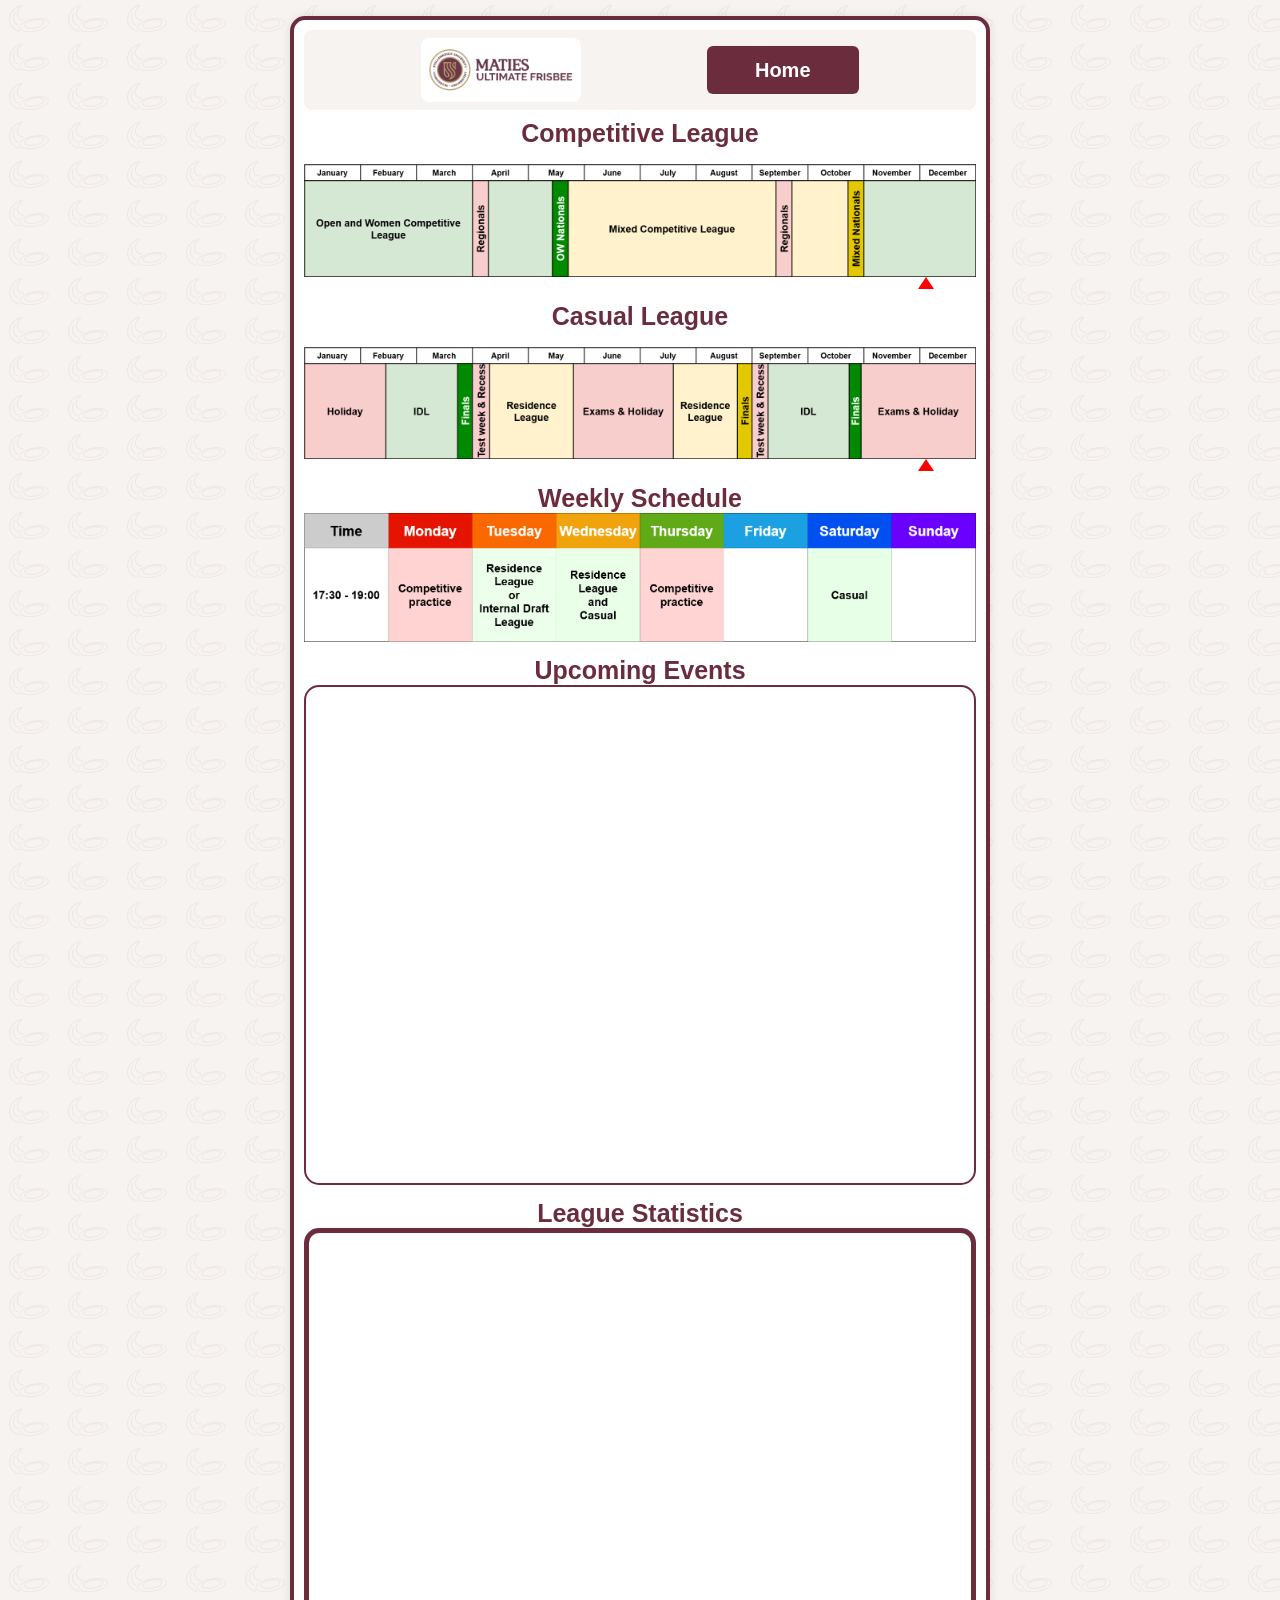
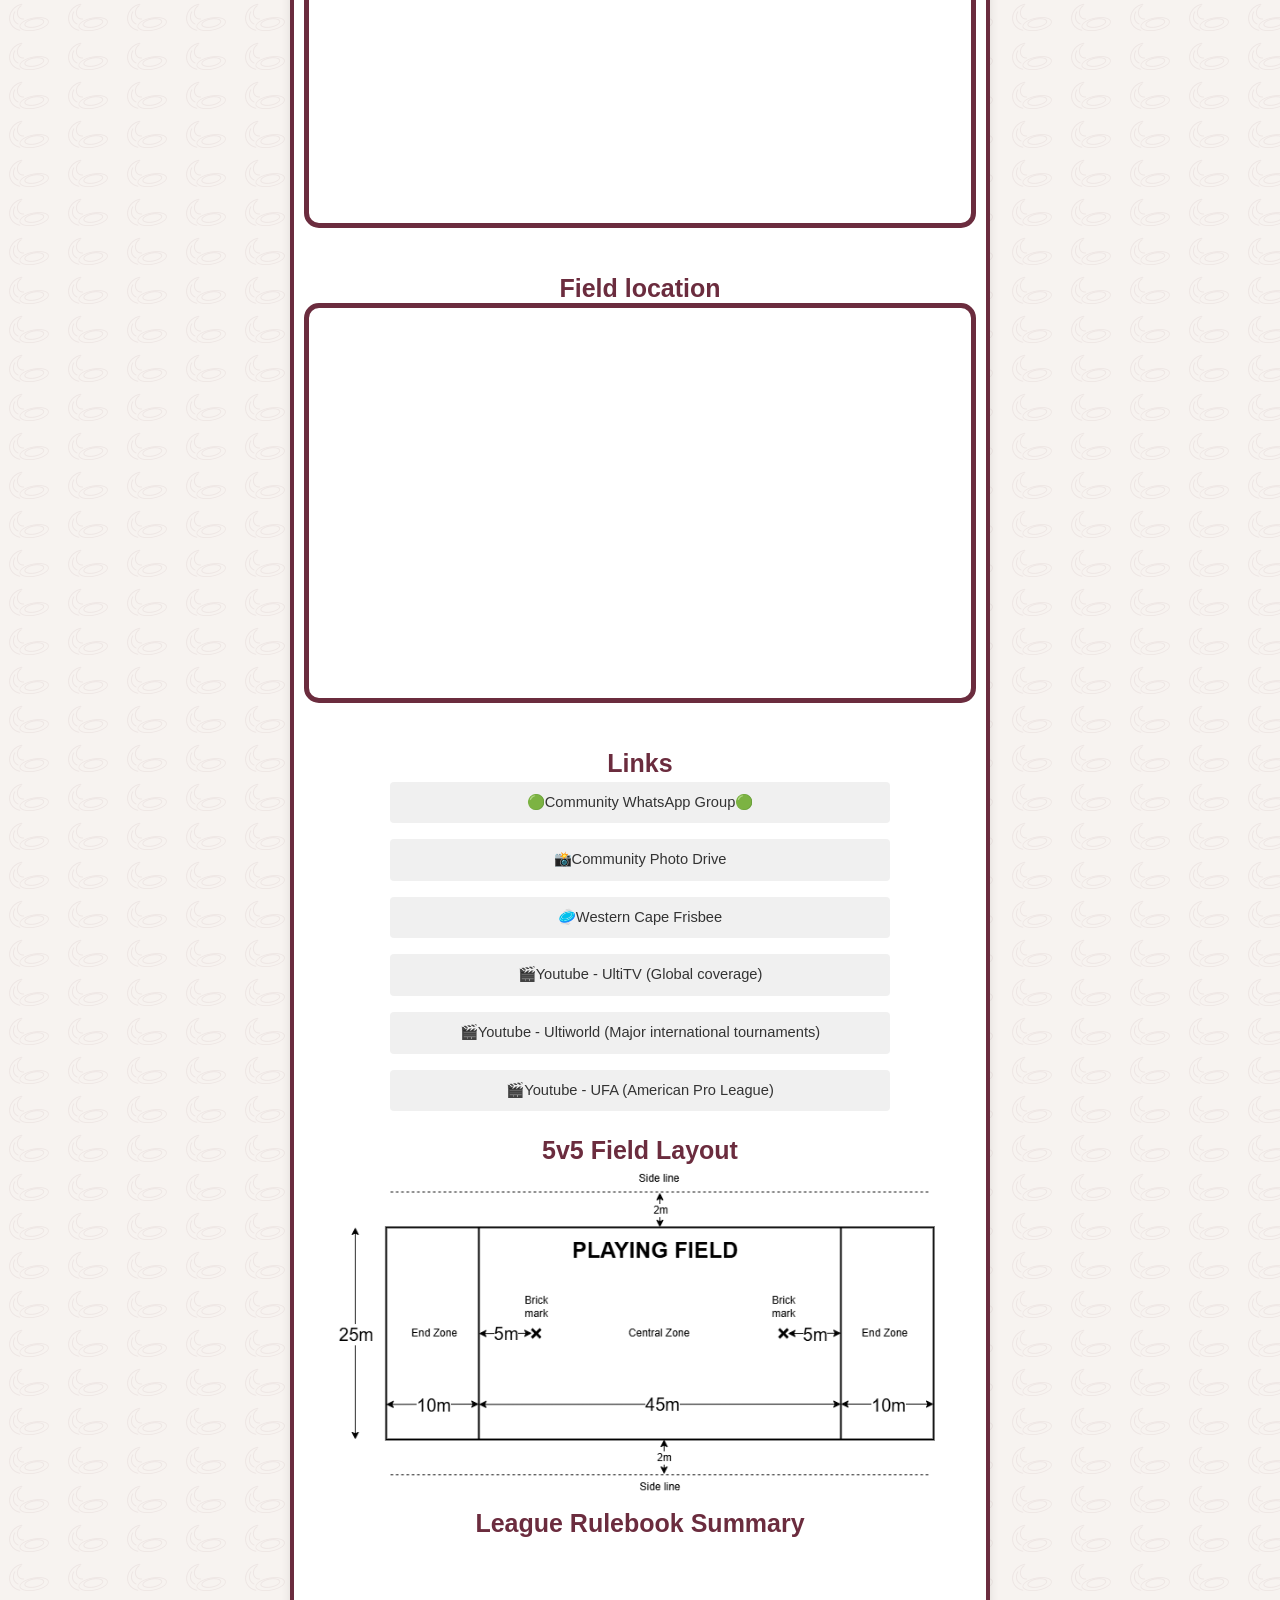
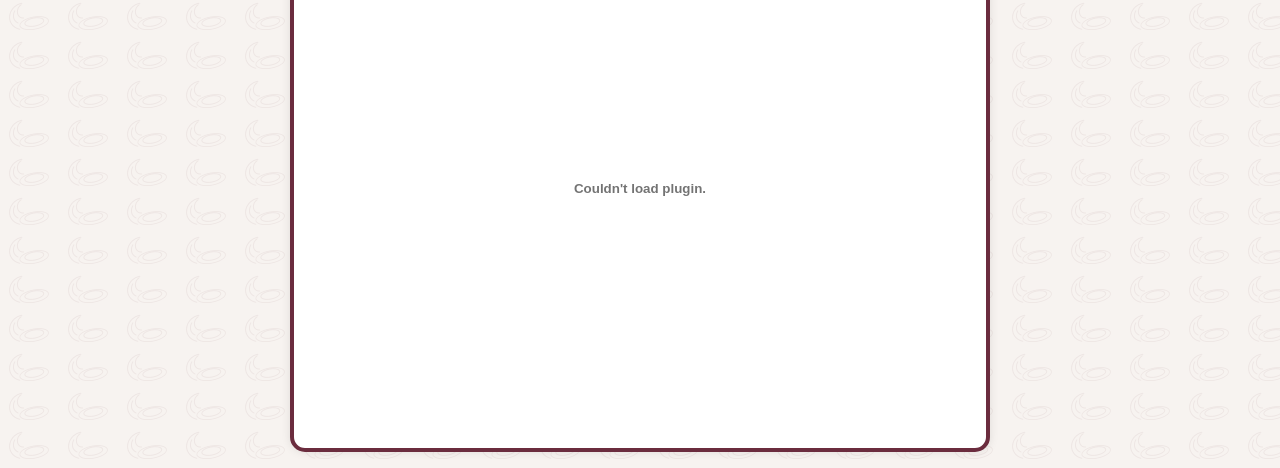
<file: about.html>
<!-- about.html -->
<!DOCTYPE html>
<html lang="en">

<head>
  <meta charset="UTF-8">
  <meta name="viewport" content="width=device-width, initial-scale=1">
  <title>Additional Information</title>
  <link rel="icon" href="page_icon.png" type="image/png">
  <link rel="stylesheet" href="assets/css/stylesOther.css">

  
</head>

<body>

  <main class="form-container">
  <header class="site-header">
    <img src="assets/images/SU Comm - Universal logo.jpg"
         alt="Maties Ultimate Frisbee"
         class="header-image">
    <a href="index.html" class="home-button">Home</a>

  </header>
    <h3>Competitive League</h3>
    <div class="progress-container">    
        <img src="assets/images/Competitive Year schedule.png" alt="Err" class="content-image">
        <div class="year-pointer"></div>
    </div>

    <h3> Casual League </h2>
    <div class="progress-container"> 
        <img src="assets/images/Casual Year schedule.png" alt="Err" class="content-image">
        <div class="year-pointer"></div>
    </div>

    <h3>Weekly Schedule</h3>
        <img src="assets/images/Weekly schedule.png" alt="Err" class="content-image">

    <h3>Upcoming Events</h3>
    <iframe src="https://calendar.google.com/calendar/embed?height=600&wkst=2&ctz=Africa%2FJohannesburg
    &showPrint=0&mode=AGENDA&hl=en_GB&src=ZTE4ZjM1Njg4Mjg0OWNiMDhiNzhmYTRjMzIyZDljYmNhYmViYzVmNDc2NzJjZmQ0ZTI3OGIzNTZmNGQ2ZTJiZkBncm91cC5jYWxlbmRhci5nb29nbGUuY29t&color=%23c0ca33"
          style="border:2px solid  rgb(107, 44, 62); width:100%; height:500px;border-radius: 15px;"
          frameborder="0"
          scrolling="no">
    </iframe>

   <h3>League Statistics</h3>
    <iframe src="https://docs.google.com/spreadsheets/d/e/2PACX-1vTyEccI-Zu4W0h7p06RIzw6_s7FEVGQprmhhPP9UPrYdl1V665BKpXbEqmnJahApepilVw5DD8-oCIT/pubhtml?gid=1213237122&amp;single=true&amp;widget=true&amp;headers=false"
      style="
            position: relative;
            width: 100%;
            overflow: hidden;
            border: 5px solid rgb(107, 44, 62);
            border-radius: 15px;
            margin-bottom: 2rem;
            height: 600px;
"
        frameborder="0"
        scrolling="yes">
    </iframe>

    <h3>Field location</h3>
    <iframe src="https://www.google.com/maps/embed?pb=!1m14!1m12!1m3!1d714.9500832170239!2d18.870066040067446!3d-33.941244801871605!2m3!1f0!2f0!3f0!3m2!1i1024!2i768!4f13.1!5e1!3m2!1sen!2sza!4v1755768868794!5m2!1sen!2sza" 
    allowfullscreen="" loading="lazy" referrerpolicy="no-referrer-when-downgrade"
    style="
            position: relative;
            width: 100%;
            overflow: hidden;
            border: 5px solid rgb(107, 44, 62);
            border-radius: 15px;
            margin-bottom: 2rem;
            height: 400px;
"
        frameborder="0"
        scrolling="yes">
    </iframe>
  </iframe>


    <h3>Links</h3>
    <title>Formatted Links List</title>

</head>
<body>

  <ul class="links-list">
    <li>
      <a href="https://chat.whatsapp.com/C05kGplx4pE0HbNpjQTZhQ"
         target="_blank"
         rel="noopener">
        🟢Community WhatsApp Group🟢
      </a>
    </li>

    <li>
      <a href="https://drive.google.com/drive/folders/1FGqBdP4_pTNh8-dmqMz9qa1jTg2XvaX3"
         target="_blank"
         rel="noopener">
        📸Community Photo Drive
      </a>
    </li>
    <li>
      <a href="https://www.capetownultimate.co.za/home"
         target="_blank"
         rel="noopener">
        🥏Western Cape Frisbee
      </a>
    </li>
    <li>
      <a href="https://www.youtube.com/@ULTIdotTV"
         target="_blank"
         rel="noopener">
        🎬Youtube - UltiTV (Global coverage)
      </a>
    </li> 
    <li>
      <a href="https://www.youtube.com/@ultiworld"
         target="_blank"
         rel="noopener">
        🎬Youtube - Ultiworld (Major international tournaments)
      </a>
    </li> 
    <li>
      <a href="https://www.youtube.com/@watchUFAtv"
         target="_blank"
         rel="noopener">
        🎬Youtube - UFA (American Pro League)
      </a>
    </li>
  </ul>

    <section class="image-container">
      <h3>5v5 Field Layout</h3>
      <img src="assets/images/Residence League - Field size_v2.png"
           alt="Residence League Field Size"
           class="responsive-image">
    </section>

  <section class="pdf-container">
    <h3>League Rulebook Summary</h3>
    <embed
      src="assets/docs/Rules-of-Ultimate - STB 5v5 edition (summary).pdf"
      type="application/pdf"
      class="responsive-pdf"
      title="League Handbook PDF">
  </section>
  </main>
</body>
<script defer src="assets/js/community.js"></script>

</html>
</file>
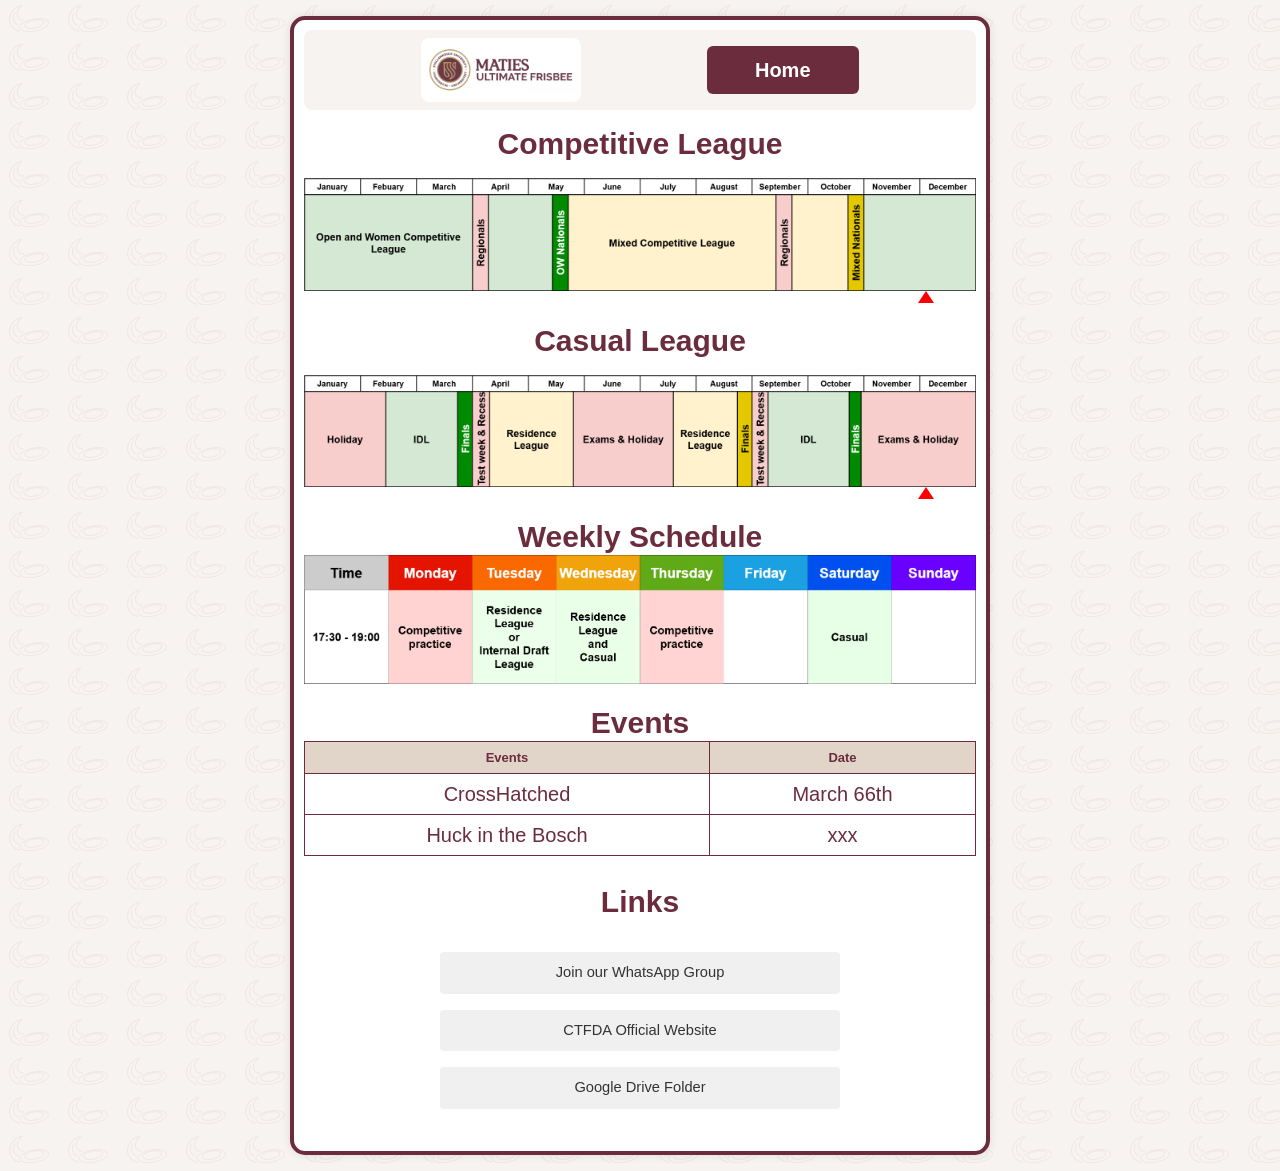
<file: community.html>
<!DOCTYPE html>
<html lang="en">

<head>
  <meta charset="UTF-8">
  <meta name="viewport" content="width=device-width, initial-scale=1">
  <title>Additional Information</title>
  <link rel="icon" href="page_icon.png" type="image/png">
  <link rel="stylesheet" href="assets/css/stylesOther.css">
</head>

<body>
  <main class="form-container">

    <header class="site-header">
    <img src="assets/images/SU Comm - Universal logo.jpg" alt="Maties Ultimate Frisbee" class="header-image">
    <a href="index.html" class="home-button">Home</a>
    </header>
    
      <h2>Competitive League</h2>
    <div class="progress-container">    
        <img src="assets/images/Competitive Year schedule.png" alt="Err" class="content-image">
        <div class="year-pointer"></div>
    </div>

    <h2> Casual League </h2>
    <div class="progress-container"> 
        <img src="assets/images/Casual Year schedule.png" alt="Err" class="content-image">
        <div class="year-pointer"></div>
    </div>

    <h2>
        Weekly Schedule
    </h2>
        <img src="assets/images/Weekly schedule.png" alt="Err" class="content-image">


    <h2>
        Events
    </h2>

    <table>
        <tr>
            <th>Events</th> <th>Date</th>    
        </tr>
        <tr>
            <td>CrossHatched</td>  <td>March 66th</td>
        </tr>
        <tr>
            <td>Huck in the Bosch</td>  <td>xxx</td>
        </tr>
    </table>



    <h2>
        Links
    </h2>

<title>Formatted Links List</title>
  <style>
    /* 1. Target your list with a class */
    .links-list {
      list-style: none;       /* remove bullets */
      padding: 0;             /* remove default inset */
      max-width: 400px;       /* optional: limit width */
      margin: 2rem auto;      /* center & add vertical space */
      font-family: Arial, sans-serif;
    }

    .links-list li {
      margin-bottom: 1rem;    /* space between items */
    }

    /* 2. Style the anchors */
    .links-list a {
      display: block;                     /* make full-width “buttons” */
      padding: 0.75rem 1rem;              /* inner spacing */
      background-color: #f0f0f0;          /* light grey background */
      color: #333;                        /* dark text */
      text-decoration: none;              /* remove underline */
      border-radius: 4px;                 /* round corners */
      transition: background-color 0.2s;  /* smooth hover */
    }

    .links-list a:hover {
      background-color: #e0e0e0;          /* a bit darker on hover */
    }
  </style>
</head>
<body>

  <ul class="links-list">
    <li>
      <a href="https://chat.whatsapp.com/C05kGplx4pE0HbNpjQTZhQ"
         target="_blank"
         rel="noopener">
        Join our WhatsApp Group
      </a>
    </li>
    <li>
      <a href="https://www.capetownultimate.co.za/home"
         target="_blank"
         rel="noopener">
        CTFDA Official Website
      </a>
    </li>
    <li>
      <a href="https://drive.google.com/drive/folders/1FGqBdP4_pTNh8-dmqMz9qa1jTg2XvaX3"
         target="_blank"
         rel="noopener">
        Google Drive Folder
      </a>
    </li>
  </ul>

  
  </main>
<script defer src="assets/js/community.js"></script>
</body> 
</html>
</file>
<file: assets/css/stylesOther.css>
/* Link to main CSS file */
@import url("styles.css");



/* Not sure - Body formatting */
body {
  font-family: Montserrat, Helvetica;
  background-color: var(--color-bg-main);
  background-image: url("../images/Disk_background.png");
  background-repeat: repeat;
  color: var(--color-brand);
  line-height: 1.2;
  padding: 1rem; /* breathing room on all sides */
}

/* ======================== */
/*      Main Container      */
/* ======================== */
.form-container {
  background: var(--color-bg-white);
  padding: 10px;
  border-radius: 15px;
  box-shadow: 0 0 10px var(--color-shadow);
  max-width: 700px;
  margin: auto;
  border: 4px solid var(--color-brand);
}

/* Hero: a Full width banner, like a header */
.hero {
  position: relative;
  height: 120px;
  background-color: var(--color-headings-bg);
  display: flex;
  align-items: center;
  justify-content: center;
  margin-bottom: 1.5rem;
}

.hero-overlay {
  background: rgba(0,0,0,0.6);
  padding: 1rem;
  border-radius: 8px;
  text-align: center;
}

.hero-logo {
  display: block;
  margin: 0 auto;
  width: 50%;           /* scales the image to 80% of the container */
  height: auto;         /* preserves the aspect ratio */
  max-width: 500px;     /* optional: prevents it from getting too large */
  border-radius: 8px;
}

.hero h1 {
  color: var(--color-bg-white);
  font-size: 1.6rem;
  line-height: 1.2;
  text-align: center;
}

/* Home page navigation grid */
.grid-nav {
  display: flex;
  flex-direction: column;
  gap: 1rem;
}

/* Home page navigation grid items */
.grid-item {
  display: block;
  width: 85%;
  max-width: 400pt;
  margin: 0 auto;
  padding: 1.2rem;
  background: var(--color-brand);
  color: var(--color-bg-white);
  text-decoration: none;
  text-align: center;
  font-weight: 600;
  border-radius: 6px;
}

/* Home page navigation grid items (specific for about page) */
.grid-item-about {
  display: block;
  width: 40%;
  margin: 0 auto;
  padding: 0.5rem;
  background: var(--color-brand);
  color: var(--color-bg-white);
  text-decoration: none;
  text-align: center;
  font-weight: 600;
  border-radius: 6px;
}

/* Hover effect for grid-item */
.grid-item:hover,
.grid-item:focus {
  background: #380b23;
  transform: translateY(-2px);
}

/* Footer at bottom, full-width */
.site-footer {
  background: var(--color-bg-white);
  color: var(--color-brand);
  text-align: center;
  padding: 0.75rem;
  font-size: 0.85rem;
  border-top: 1px solid var(--color-shadow);
  margin-top: 2rem;
}

/* PDF integration format */
.pdf-container embed {
  width: 95%;
  max-width: 500pt;
  margin: 0 auto;
  height: 500px;
  border: var(--color-brand);
  border-radius: 10pt;
  border-width: 6pt;
}

/* Slight enhancements at tablet sizes */
@media (min-width: 600px) {
  .hero {
    height: 240px;
  }
  .hero h1 {
    font-size: 2.2rem;
    text-align: center;
  }
  .container {
    padding: 0;
  }
}

/* — Make images & PDFs fluid — */
.responsive-image,
.responsive-pdf {
  width: 90%;
  max-width: 100%;
  height: auto;
  display: block;
  margin: 0 auto;
  border-radius: 5px;
}

.site-header{
  display: flex;
  justify-content: space-evenly;
  align-items: center;
  gap: 1rem;
  padding: 0.5rem 0.5rem;
  border-radius: 8px;
  background: var(--color-bg-main);
}

.site-title{
  display: flex;
  justify-content: space-evenly;
  align-items: center;
  padding: 0.25rem;
}

.header-image{
  height: 4rem;
  max-width: 100%;
  object-fit: contain;
  border-radius: 8px;
}

.content-image{
  max-width: 100%;
  object-fit: contain;
}

.home-button{
  display: inline-block;
  padding: 0.75rem 3rem;
  background: var(--color-brand,#6e3542);
  color: #fff;
  text-decoration: none;
  font-weight: 600;
  border-radius: 6px;
  white-space: nowrap;
}


/* ======================== */
/*       Utility Classes    */
/* ======================== */
.hidden {
  display: none;
}

.close-popup-btn {
  float: right;
  background: none;
  border: none;
  font-size: 20px;
  cursor: pointer;
}


/* ======================== */
/*   Logo & Title Section   */
/* ======================== */
.logo-title-container {
  display: flex;
  align-items: center;
  justify-content: center;
}

.logo {
  height: 80px;
  margin-right: 20px;
}

/* ======================== */
/*         Headings         */
/* ======================== */
h1 {
  text-align: center;
  color: var(--color-brand);
  font-size: 25px;
  padding-top: 1.25rem;
  padding-bottom: 1.25rem;
}

h2 {
  text-align: center;
  color: var(--color-brand);
  font-size: 30px;
  padding-top: 1rem;
}

h3 {
  text-align: center;
  color: var(--color-brand);
  font-size: 25px;
  padding-top: 0.5rem;
}

/* ======================== */
/*         Tables           */
/* ======================== */
table {
  width: 100%;
  border-collapse: collapse;
  margin-bottom: 12px;
}

td {
  border: 1px solid var(--color-brand);
  padding: 8px;
  text-align: center;
  background: var(--color-bg-white);
}

th {
  border: 1px solid var(--color-brand);
  background: var(--color-headings-bg);
  padding: 8px;
  color: var(--color-brand);
  font-size: 13px;
  text-align: center;
}

/* ======================== */
/*    Inputs & Selects      */
/* ======================== */
select,
textarea {
  width: 100%;
  padding: 8px;
  border: 1px solid var(--color-brand);
  border-radius: 4px;
  background: var(--color-bg-main);
  font-size: 14px;
}

select {
  width: 90%;
  border-radius: 8px;
}

/* ======================== */
/*         Buttons          */
/* ======================== */
input[type="button"],
.add-score {
  padding: 10px;
  background: var(--color-brand);
  color: #ffffff;
  border: none;
  border-radius: 15px;
  cursor: pointer;
  font-size: 12px;
  flex: 1;
}

input[type="button"]:hover,
.add-score:hover {
  background: #5a2435;
}

.taller-button {
  padding: 20px;
}

/* ======================== */
/*     Disabled Fields      */
/* ======================== */
.locked {
  background: var(--color-bg-white);
  pointer-events: none;
}

.progress-container {
  position: relative;
  max-width: 800px;    /* adjust to your bar’s width */
  margin: 1rem auto;
}
.progress-container img {
  display: block;
  width: 100%;
  height: auto;
}
.year-pointer {
  position: absolute;
  top: 100%;           /* sits just below the image */
  width: 0;
  height: 0;
  border-left: 8px solid transparent;
  border-right: 8px solid transparent;
  border-bottom: 12px solid red; /* points down */
  transform: translateX(-50%);
}

.content-image{
  max-width: 100%;
  object-fit: contain;
}

/* ======================== */
/*     Links list           */
/* ======================== */

.links-list {
  list-style: none;       /* remove bullets */
  font-size: 11pt;
  padding: 0;             /* remove default inset */
  max-width: 500px;       /* optional: limit width */
  margin: 0.25rem auto;      /* center & add vertical space */
  font-family: Arial, sans-serif;
}

.links-list li {
  margin-bottom: 1rem;    /* space between items */
}

.links-list a {
  display: block;                     /* make full-width “buttons” */
  padding: 0.75rem 1rem;              /* inner spacing */
  background-color: #f0f0f0;          /* light grey background */
  color: #333;                        /* dark text */
  text-decoration: none;              /* remove underline */
  border-radius: 4px;                 /* round corners */
  text-align: center;
}
</file>
